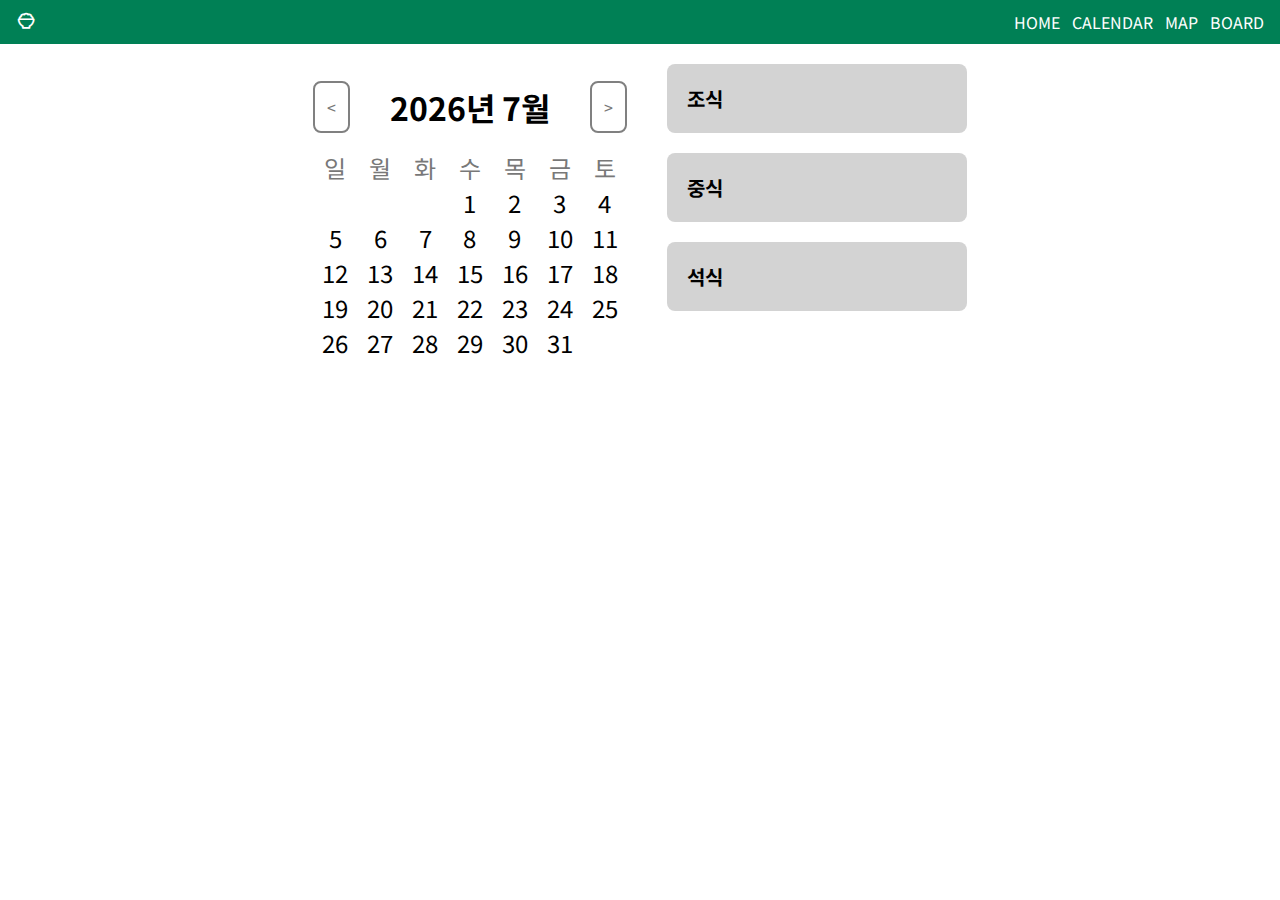
<file: 20220608_school cafeteria/calendar.html>
<!DOCTYPE html>
<html lang="en">

<head>
    <meta charset="UTF-8">
    <meta http-equiv="X-UA-Compatible" content="IE=edge">
    <meta name="viewport" content="width=device-width, initial-scale=1.0">
    <title>Calendar</title>
    <!-- Boxicons -->
    <link href='https://unpkg.com/boxicons@2.1.2/css/boxicons.min.css' rel='stylesheet'>
    <link rel="stylesheet" href="css/default.css">
    <link rel="stylesheet" href="css/calendar.css">
    <link rel="stylesheet" href="css/nav.css">
</head>

<body>
    <!-- header -->
    <header class="header" id="header">
        <nav class="nav container">
            <div class="nav-toggle" id="nav-toggle">
                <i class='bx bx-menu'></i>
            </div>
            <a href="" class="nav-logo">
                <i class='bx bx-bowl-rice'></i>
            </a>
            <div class="nav-menu">
                <ul class="nav-list" id="nav-list">
                    <li class="nav-item">
                        <a href="index.html" class="nav-link">HOME</a>
                    </li>
                    <li class="nav-item">
                        <a href="calendar.html" class="nav-link">CALENDAR</a>
                    </li>
                    <li class="nav-item">
                        <a href="map.html" class="nav-link">MAP</a>
                    </li>
                    <li class="nav-item">
                        <a href="board.html" class="nav-link">BOARD</a>
                    </li>
                </ul>
            </div>
        </nav>
    </header>

    <main>
        <div class="calendar">
            <div class="flex-container">
                <div id="prev_btn">
                    < </div>
                        <h1><span id="title_year"></span>년 <span id="title_month"></span>월</h1>
                        <div id="next_btn">></div>
                </div>
                <div id="calendar">
                    <div class="grid-container">
                        <div class="grid-item days-of-the-week">일</div>
                        <div class="grid-item days-of-the-week">월</div>
                        <div class="grid-item days-of-the-week">화</div>
                        <div class="grid-item days-of-the-week">수</div>
                        <div class="grid-item days-of-the-week">목</div>
                        <div class="grid-item days-of-the-week">금</div>
                        <div class="grid-item days-of-the-week">토</div>
                    </div>
                    <div class="date-grid-container">
                    </div>
                </div>
            </div>
            <div class="menu-grid-container">
                <div class="breakfast">
                    <h1>조식</h1>
                    <div id="breakfast"></div>
                </div>
                <div class="lunch">
                    <h1>중식</h1>
                    <div id="lunch"></div>
                </div>
                <div class="dinner">
                    <h1>석식</h1>
                    <div id="dinner"></div>
                </div>
            </div>
    </main>
    <script src="js/nav.js"></script>
    <script src="js/calendar.js"></script>
</body>

</html>
</file>
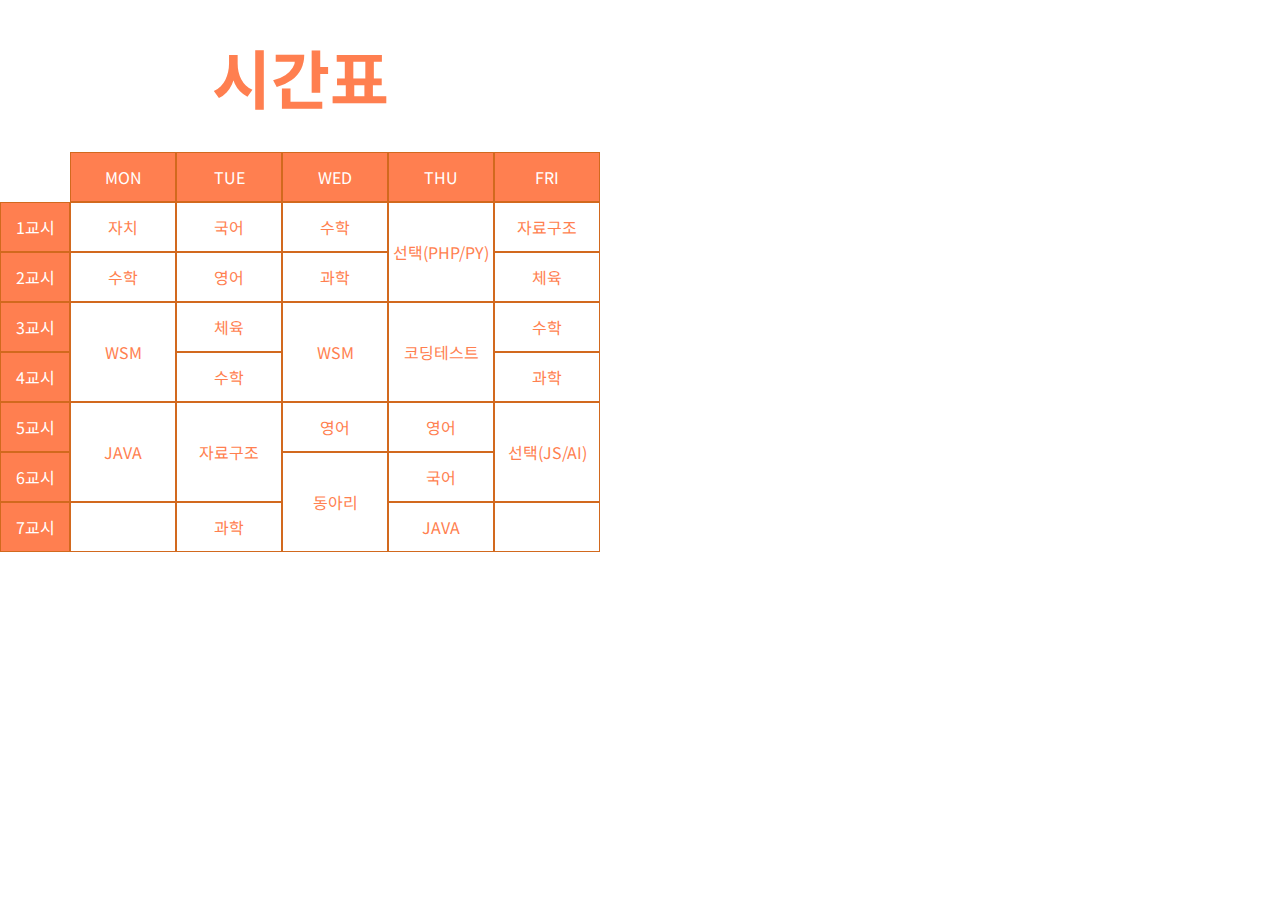
<file: 20220907_grid/2-3 timetable.html>
<!DOCTYPE html>
<html lang="en">

<head>
    <meta charset="UTF-8">
    <meta http-equiv="X-UA-Compatible" content="IE=edge">
    <meta name="viewport" content="width=device-width, initial-scale=1.0">
    <title>2-3 시간표</title>
    <link rel="stylesheet" href="css/default.css">
    <link rel="stylesheet" href="css/2-3.css">
</head>

<body>
    <h1>시간표</h1>
    <div class="grid-container">
        <!-- <div class="grid-item"></div> -->
        <!-- .grid-item.days-of-the-week*5 -->
        <div class="grid-item days-of-the-week">MON</div>
        <div class="grid-item days-of-the-week">TUE</div>
        <div class="grid-item days-of-the-week">WED</div>
        <div class="grid-item days-of-the-week">THU</div>
        <div class="grid-item days-of-the-week">FRI</div>

        <!-- .grid-item.period{$교시}*7 -->
        <div class="grid-item period">1교시</div>
        <div class="grid-item">자치</div>
        <div class="grid-item">국어</div>
        <div class="grid-item">수학</div>
        <div class="grid-item">선택(PHP/PY)</div>
        <div class="grid-item">자료구조</div>

        <div class="grid-item period">2교시</div>
        <div class="grid-item">수학</div>
        <div class="grid-item">영어</div>
        <div class="grid-item">과학</div>
        <div class="grid-item">체육</div>

        <div class="grid-item period">3교시</div>
        <div class="grid-item">WSM</div>
        <div class="grid-item">체육</div>
        <div class="grid-item">WSM</div>
        <div class="grid-item">코딩테스트</div>
        <div class="grid-item">수학</div>

        <div class="grid-item period">4교시</div>
        <div class="grid-item">수학</div>
        <div class="grid-item">과학</div>

        <div class="grid-item period">5교시</div>
        <div class="grid-item">JAVA</div>
        <div class="grid-item">자료구조</div>
        <div class="grid-item">영어</div>
        <div class="grid-item">영어</div>
        <div class="grid-item">선택(JS/AI)</div>

        <div class="grid-item period">6교시</div>
        <div class="grid-item">동아리</div>
        <div class="grid-item">국어</div>

        <div class="grid-item period">7교시</div>
        <div class="grid-item"></div>
        <div class="grid-item">과학</div>
        <div class="grid-item">JAVA</div>
        <div class="grid-item"></div>
    </div>
</body>

</html>
</file>
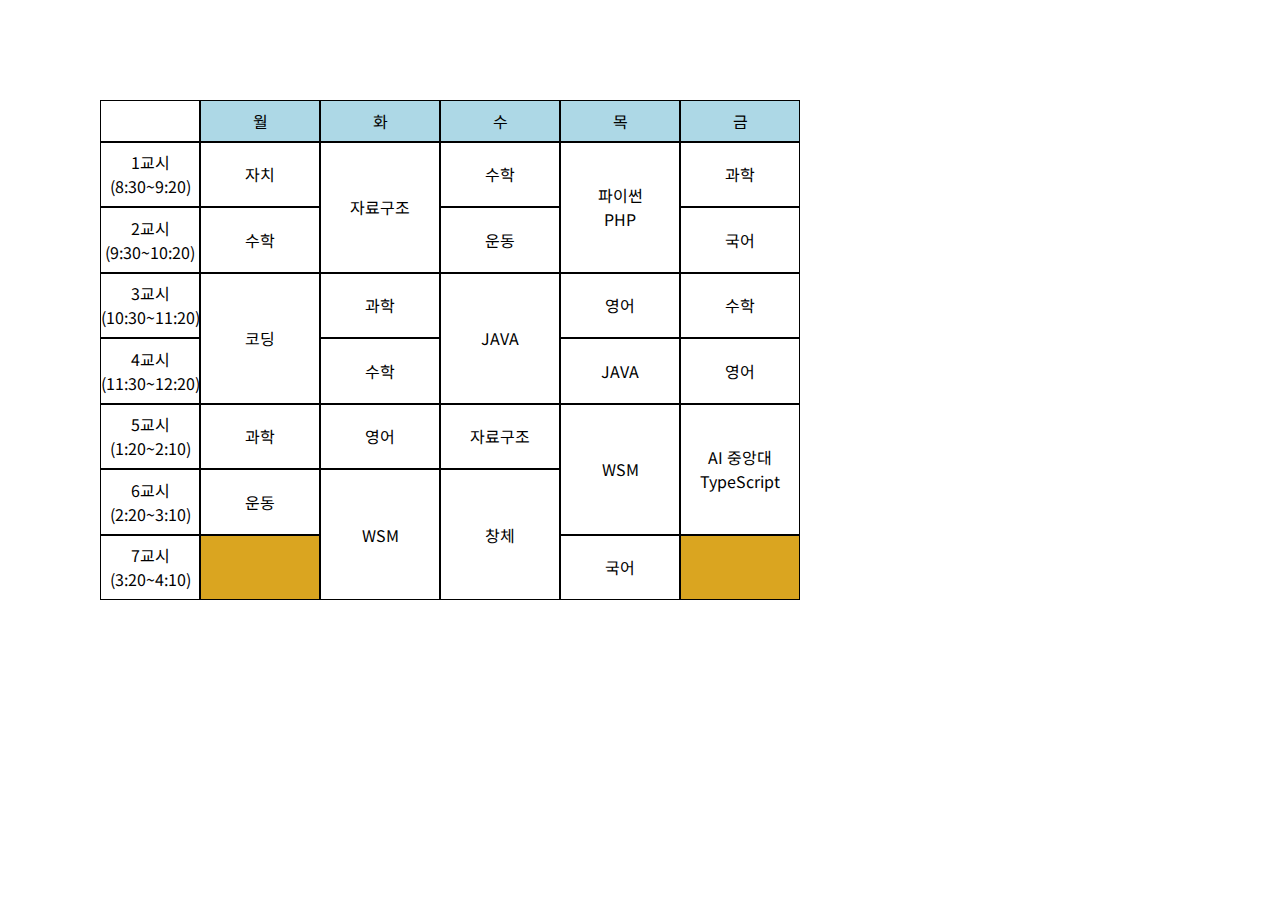
<file: 20220907_grid/2-4 timetable.html>
<!DOCTYPE html>
<html lang="en">

<head>
    <meta charset="UTF-8">
    <meta http-equiv="X-UA-Compatible" content="IE=edge">
    <meta name="viewport" content="width=device-width, initial-scale=1.0">
    <title>2-4 시간표</title>
    <link rel="stylesheet" href="css/default.css">
    <link rel="stylesheet" href="css/2-4.css">
</head>

<body>
    <div class="grid-container">
        <!-- <div class="grid-item"></div> -->
        <!-- .grid-item.days-of-the-week*5 -->
        <div class="grid-item days-of-the-week"></div>
        <div class="grid-item days-of-the-week">월</div>
        <div class="grid-item days-of-the-week">화</div>
        <div class="grid-item days-of-the-week">수</div>
        <div class="grid-item days-of-the-week">목</div>
        <div class="grid-item days-of-the-week">금</div>

        <!-- .grid-item.period{$교시}*7 -->
        <div class="grid-item period">1교시</br>(8:30~9:20)</div>
        <div class="grid-item">자치</div>
        <div class="grid-item">자료구조</div>
        <div class="grid-item">수학</div>
        <div class="grid-item">파이썬</br>PHP</div>
        <div class="grid-item">과학</div>

        <div class="grid-item period">2교시</br>(9:30~10:20)</div>
        <div class="grid-item">수학</div>
        <div class="grid-item">운동</div>
        <div class="grid-item">국어</div>

        <div class="grid-item period">3교시</br>(10:30~11:20)</div>
        <div class="grid-item">코딩</div>
        <div class="grid-item">과학</div>
        <div class="grid-item">JAVA</div>
        <div class="grid-item">영어</div>
        <div class="grid-item">수학</div>

        <div class="grid-item period">4교시</br>(11:30~12:20)</div>
        <div class="grid-item">수학</div>
        <div class="grid-item">JAVA</div>
        <div class="grid-item">영어</div>

        <div class="grid-item period">5교시</br>(1:20~2:10)</div>
        <div class="grid-item">과학</div>
        <div class="grid-item">영어</div>
        <div class="grid-item">자료구조</div>
        <div class="grid-item">WSM</div>
        <div class="grid-item">AI 중앙대</br>TypeScript</div>

        <div class="grid-item period">6교시</br>(2:20~3:10)</div>
        <div class="grid-item">운동</div>
        <div class="grid-item">WSM</div>
        <div class="grid-item">창체</div>

        <div class="grid-item period">7교시</br>(3:20~4:10)</div>
        <div class="grid-item"></div>
        <div class="grid-item">국어</div>
        <div class="grid-item"></div>
    </div>
</body>

</html>
</file>
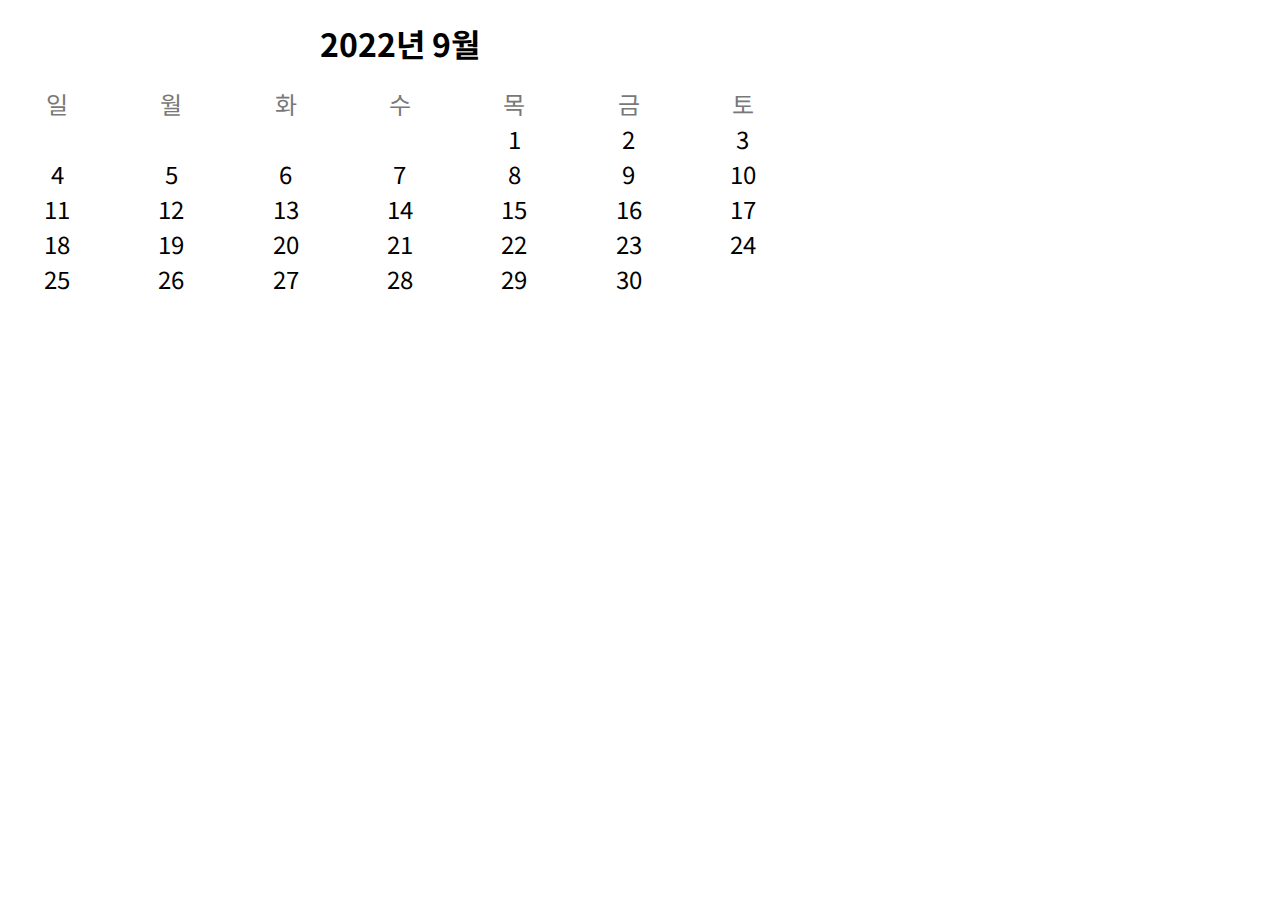
<file: 20220907_grid/calendar.html>
<!DOCTYPE html>
<html lang="en">

<head>
    <meta charset="UTF-8">
    <meta http-equiv="X-UA-Compatible" content="IE=edge">
    <meta name="viewport" content="width=device-width, initial-scale=1.0">
    <title>Calendar</title>
    <link rel="stylesheet" href="css/default.css">
    <link rel="stylesheet" href="css/calendar.css">
</head>

<body>
    <h1>2022년 9월</h1>
    <div id="calendar">
        <div class="grid-container">
            <div class="grid-item days-of-the-week">일</div>
            <div class="grid-item days-of-the-week">월</div>
            <div class="grid-item days-of-the-week">화</div>
            <div class="grid-item days-of-the-week">수</div>
            <div class="grid-item days-of-the-week">목</div>
            <div class="grid-item days-of-the-week">금</div>
            <div class="grid-item days-of-the-week">토</div>
        </div>
        <div class="date-grid-container">
            <div class="grid-item first">1</div>
            <div class="grid-item">2</div>
            <div class="grid-item">3</div>
            <div class="grid-item">4</div>
            <div class="grid-item">5</div>
            <div class="grid-item">6</div>
            <div class="grid-item">7</div>
            <div class="grid-item">8</div>
            <div class="grid-item">9</div>
            <div class="grid-item">10</div>
            <div class="grid-item">11</div>
            <div class="grid-item">12</div>
            <div class="grid-item">13</div>
            <div class="grid-item">14</div>
            <div class="grid-item">15</div>
            <div class="grid-item">16</div>
            <div class="grid-item">17</div>
            <div class="grid-item">18</div>
            <div class="grid-item">19</div>
            <div class="grid-item">20</div>
            <div class="grid-item">21</div>
            <div class="grid-item">22</div>
            <div class="grid-item">23</div>
            <div class="grid-item">24</div>
            <div class="grid-item">25</div>
            <div class="grid-item">26</div>
            <div class="grid-item">27</div>
            <div class="grid-item">28</div>
            <div class="grid-item">29</div>
            <div class="grid-item">30</div>
        </div>
    </div>
</body>

</html>
</file>
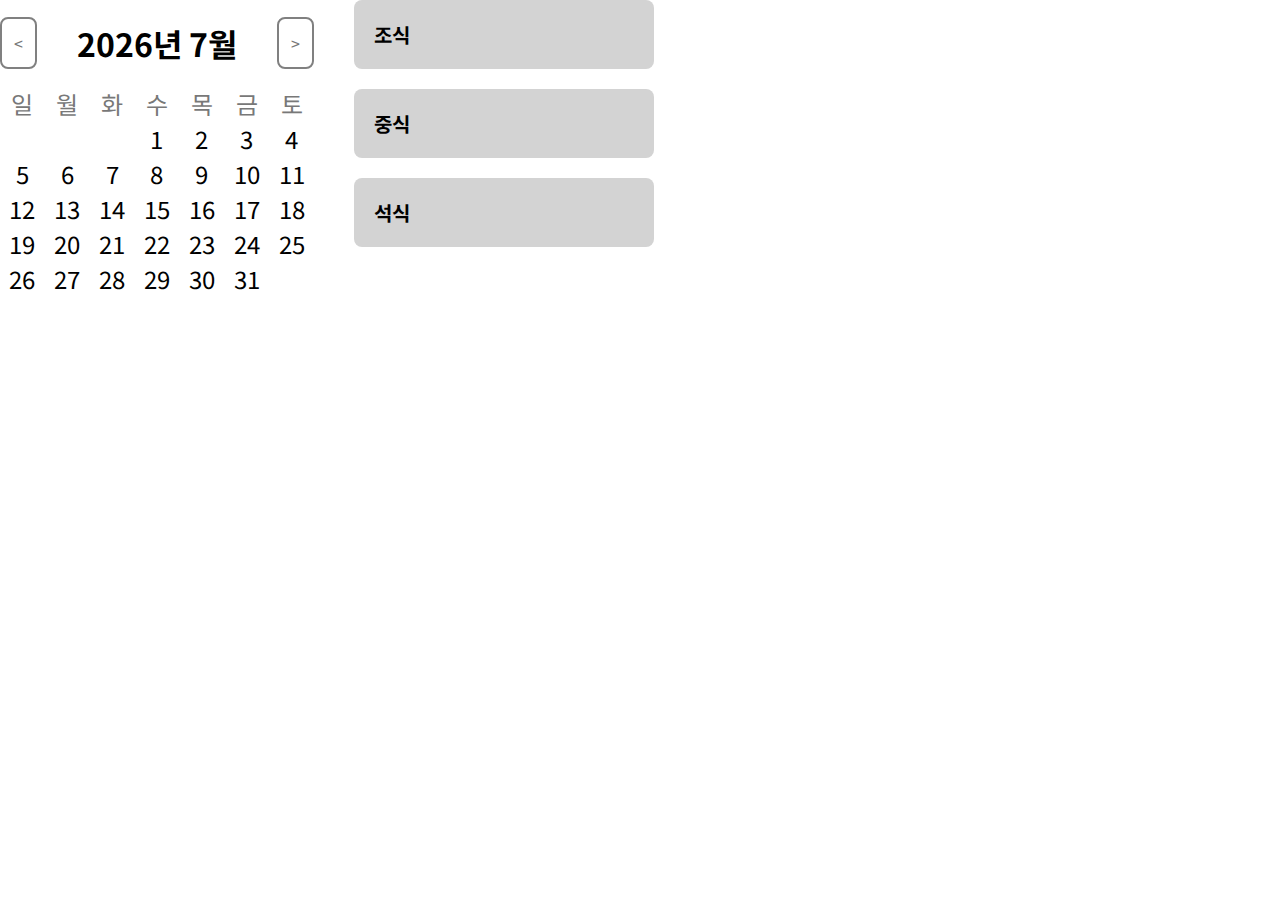
<file: 20220907_grid/dynamic calendar.html>
<!DOCTYPE html>
<html lang="en">

<head>
    <meta charset="UTF-8">
    <meta http-equiv="X-UA-Compatible" content="IE=edge">
    <meta name="viewport" content="width=device-width, initial-scale=1.0">
    <title>Calendar</title>
    <link rel="stylesheet" href="css/default.css">
    <link rel="stylesheet" href="css/dynamic.css">
</head>

<body>
    <main>
        <div class="calendar">
            <div class="flex-container">
                <div id="prev_btn">
                    < </div>
                        <h1><span id="title_year"></span>년 <span id="title_month"></span>월</h1>
                        <div id="next_btn">></div>
                </div>
                <div id="calendar">
                    <div class="grid-container">
                        <div class="grid-item days-of-the-week">일</div>
                        <div class="grid-item days-of-the-week">월</div>
                        <div class="grid-item days-of-the-week">화</div>
                        <div class="grid-item days-of-the-week">수</div>
                        <div class="grid-item days-of-the-week">목</div>
                        <div class="grid-item days-of-the-week">금</div>
                        <div class="grid-item days-of-the-week">토</div>
                    </div>
                    <div class="date-grid-container">
                    </div>
                </div>
            </div>
            <div class="menu-grid-container">
                <div class="breakfast">
                    <h1>조식</h1>
                    <div id="breakfast"></div>
                </div>
                <div class="lunch">
                    <h1>중식</h1>
                    <div id="lunch"></div>
                </div>
                <div class="dinner">
                    <h1>석식</h1>
                    <div id="dinner"></div>
                </div>
            </div>
    </main>
    <script src="js/dynamic.js"></script>
</body>

</html>
</file>
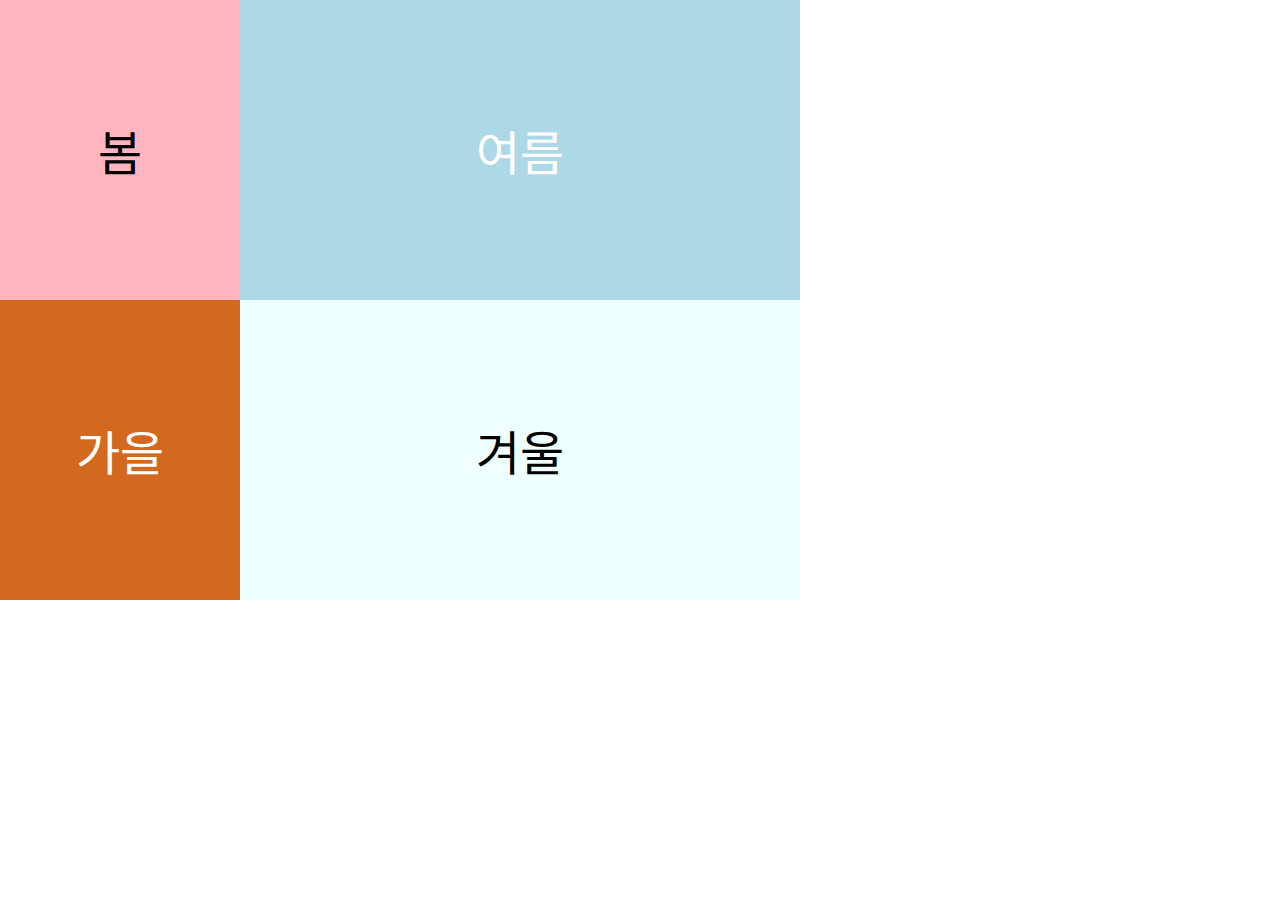
<file: 20220907_grid/season.html>
<!DOCTYPE html>
<html lang="en">

<head>
    <meta charset="UTF-8">
    <meta http-equiv="X-UA-Compatible" content="IE=edge">
    <meta name="viewport" content="width=device-width, initial-scale=1.0">
    <title>4계절</title>
    <link rel="stylesheet" href="css/default.css">
    <link rel="stylesheet" href="css/season.css">
</head>

<body>
    <div class="grid-container">
        <div class="grid-item">봄</div>
        <div class="grid-item">여름</div>
        <div class="grid-item">가을</div>
        <div class="grid-item">겨울</div>
    </div>
</body>

</html>
</file>
<file: 20220608_school cafeteria/css/default.css>
/* Google Fonts */

@import url("https://fonts.googleapis.com/css2?family=Noto+Sans+KR:wght@400;500;700&display=swap");

/* Variables CSS */

:root {
    /* color */
    --first-color: hsl(160, 100%, 25%);
    --first-color-bright: hsl(160, 100%, 40%);
    --second-color: hsl(339, 77%, 59%);
    --third-color: hsl(42, 87%, 52%);
    --title-color: hsl(160, 0%, 0%);
    --text-color: hsl(160, 0%, 47%);
    --body-color: #fff;
    --container-color: #fff;
    /* font */
    --body-font: "Noto Sans KR", sans-serif;
    --biggest-font-size: 2.25rem;
    /* 36px */
    --h1-font-size: 2rem;
    --h2-font-size: 1.5rem;
    --h3-font-size: 1.25rem;
    --normal-font-size: 1rem;
    --small-font-size: 0.8rem;
    --smaller-font-size: 0.75rem;
    /* font weight */
    --font-medium: 500;
    --font-bold: 700;
    /* z-index */
    --z-index: 100;
}


/* BASE */

* {
    box-sizing: border-box;
    margin: 0;
    padding: 0;
}

body {
    position: relative;
    font-family: var(--body-font);
    font-size: var(--normal-font-size);
    background-color: var(--body-color);
    color: var(--text-color);
}

h1,
h2,
h3 {
    font-weight: var(--font-bold);
    color: var(--title-color);
}

ul {
    list-style: none;
}

a {
    text-decoration: none;
    color: var(--title-color);
}

img {
    max-width: 100%;
    /*이미지보다 창 크기가 작아져도 이미지를 다 유지하면서 축소하자*/
    height: auto;
}
</file>
<file: 20220608_school cafeteria/css/calendar.css>
.flex-container {
    display: flex;
    justify-content: center;
    align-items: center;
    column-gap: 20px;
    max-width: 800px;
}

main {
    justify-content: center;
    display: flex;
    column-gap: 40px;
    flex-wrap: wrap;
    margin-top: 20px;
}

#prev_btn,
#next_btn {
    border: 2px solid gray;
    border-radius: 8px;
    padding: 12px;
    /* display: flex;
    justify-content: center;
    align-items: center; */
    cursor: pointer;
}

h1 {
    text-align: center;
    max-width: 800px;
    padding: 20px;
}

#calendar {
    max-width: 800px;
    font-size: 1.5rem;
}

.grid-container,
.date-grid-container {
    display: grid;
    grid-template-columns: repeat(7, 1fr);
}

.grid-item {
    display: flex;
    justify-content: center;
    align-items: center;
    cursor: pointer;
}

.date-grid-container .grid-item:hover {
    background-color: lightgrey;
    border-radius: 20px;
}

.date-grid-container {
    color: black;
}

.grid-item {
    display: flex;
    justify-content: center;
    align-items: center;
}

.first {
    grid-column-start: 5;
}

.menu-grid-container {
    display: grid;
    grid-template-rows: repeat(3, minmax(min-content, max-content));
    row-gap: 20px;
}

.menu-grid-container h1 {
    font-size: 1.25rem;
    text-align: left;
    padding: 0;
}

.breakfast,
.lunch,
.dinner {
    width: 300px;
    border-radius: 8px;
    background-color: lightgray;
    padding: 20px;
}
</file>
<file: 20220608_school cafeteria/css/nav.css>
/* nav */

.container {
    margin-left: 1rem;
    margin-right: 1rem;
}

header {
    background-color: var(--first-color);
}

nav {
    height: 44px;
    display: flex;
    justify-content: space-between;
    align-items: center;
}

nav i {
    font-size: 1.25rem;
    /* 아이콘 1.25배 */
}

nav a {
    color: #fff;
}

.nav-toggle {
    display: none;
    /* visibility: hidden;  보이지는 않지만, 자리는 차지함 */
}

.nav-toggle i {
    color: #fff;
}

.nav-list {
    display: flex;
    column-gap: 0.75rem;
    /* 12px; */
}

.nav-link {
    display: block;
    /* 한 줄 전체를 차지해서 링크 동작 하도록... */
}


/* breakpoints */


/* 2K & 4K */


/* mobile */

@media screen and (max-width: 600px) {
    .nav-toggle {
        display: block;
        /* nav-toggle 보이자 */
        position: absolute;
        /* nav-logo 가운데 정렬 위해 */
        cursor: pointer;
        /* 마우스 포인터: 손 */
    }
    .nav-logo {
        margin: 0 auto;
        /* 가운데 정렬 */
    }
    .nav-list {
        flex-direction: column;
        /* align-items: center; */
        position: absolute;
        left: 0;
        right: 0;
        top: 44px;
        /* nav 높이 */
        /* width: 100%; */
        background-color: #2f2f2f;
        height: 0;
        /* overflow: hidden과 함께 메뉴 안 보이게 하자 */
        overflow: hidden;
        transition: 0.3s;
    }
    .nav-item {
        padding: 0.5rem 0;
        border-bottom: 1px solid #fff;
        text-align: center;
        /* 글자 가운데 정렬 */
    }
    .show-menu {
        height: 164px;
    }
}
</file>
<file: 20220907_grid/css/default.css>
/* Google Fonts */

@import url("https://fonts.googleapis.com/css2?family=Noto+Sans+KR:wght@400;500;700&display=swap");

/* Variables CSS */

:root {
    /* color */
    --first-color: hsl(160, 100%, 25%);
    --first-color-bright: hsl(160, 100%, 40%);
    --second-color: hsl(339, 77%, 59%);
    --third-color: hsl(42, 87%, 52%);
    --title-color: hsl(160, 0%, 0%);
    --text-color: hsl(160, 0%, 47%);
    --body-color: #fff;
    --container-color: #fff;
    /* font */
    --body-font: "Noto Sans KR", sans-serif;
    --biggest-font-size: 2.25rem;
    /* 36px */
    --h1-font-size: 2rem;
    --h2-font-size: 1.5rem;
    --h3-font-size: 1.25rem;
    --normal-font-size: 1rem;
    --small-font-size: 0.8rem;
    --smaller-font-size: 0.75rem;
    /* font weight */
    --font-medium: 500;
    --font-bold: 700;
    /* z-index */
    --z-index: 100;
}


/* BASE */

* {
    box-sizing: border-box;
    margin: 0;
    padding: 0;
}

body {
    position: relative;
    font-family: var(--body-font);
    font-size: var(--normal-font-size);
    background-color: var(--body-color);
    color: var(--text-color);
}

h1,
h2,
h3 {
    font-weight: var(--font-bold);
    color: var(--title-color);
}

ul {
    list-style: none;
}

a {
    text-decoration: none;
    color: var(--title-color);
}

img {
    max-width: 100%;
    /*이미지보다 창 크기가 작아져도 이미지를 다 유지하면서 축소하자*/
    height: auto;
}
</file>
<file: 20220907_grid/css/2-3.css>
h1 {
    text-align: center;
    max-width: 600px;
    color: coral;
    padding: 30px;
    font-size: 4rem;
}

.grid-container {
    display: grid;
    grid-template-columns: 70px repeat(5, 1fr);
    max-width: 600px;
    height: 400px;
    color: coral;
}

.grid-item {
    border: 1px solid chocolate;
    display: flex;
    justify-content: center;
    align-items: center;
}


/* .grid-item:nth-child(1) {
    border: 1px solid white;
} */

.days-of-the-week {
    color: white;
    background-color: coral;
}

.period {
    color: white;
    background-color: coral;
}

.grid-item:nth-child(1) {
    grid-column-start: 2;
}

.grid-item:nth-child(10) {
    grid-row-start: 2;
    grid-row-end: 4;
    grid-column-start: 5;
    grid-column-end: 6;
}

.grid-item:nth-child(18) {
    grid-row: 4/6;
    grid-column: 2/3;
}

.grid-item:nth-child(20) {
    grid-area: 4/4/6/5;
}

.grid-item:nth-child(21) {
    grid-area: 4/5/6/5;
}

.grid-item:nth-child(27) {
    grid-area: 6/2/8/3;
}

.grid-item:nth-child(28) {
    grid-row-start: 6;
    grid-row-end: 8;
    grid-column-start: 3;
    grid-column-end: 4;
}

.grid-item:nth-child(31) {
    grid-row-start: 6;
    grid-row-end: 8;
    grid-column-start: 6;
    grid-column-end: 7;
}

.grid-item:nth-child(33) {
    grid-area: 7/4/9/5;
}
</file>
<file: 20220907_grid/css/2-4.css>
body {
    padding: 100px;
}

.grid-container {
    display: grid;
    text-align: center;
    grid-template-columns: 100px repeat(5, 1fr);
    max-width: 700px;
    height: 500px;
    color: black;
}

.grid-item {
    border: 1px solid black;
    display: flex;
    justify-content: center;
    align-items: center;
}

.days-of-the-week {
    color: black;
    background-color: lightblue;
}

.grid-item:nth-child(1) {
    background-color: white;
}

.period {
    color: black;
    background-color: white;
}

.grid-item:nth-child(9) {
    grid-area: 2/3/4/3;
}

.grid-item:nth-child(11) {
    grid-area: 2/5/4/6;
}

.grid-item:nth-child(18) {
    grid-area: 4/2/6/3;
}

.grid-item:nth-child(20) {
    grid-area: 4/4/6/5;
}

.grid-item:nth-child(31) {
    grid-area: 6/5/8/6;
}

.grid-item:nth-child(32) {
    grid-area: 6/6/8/7;
}

.grid-item:nth-child(35) {
    grid-area: 7/3/9/4;
}

.grid-item:nth-child(36) {
    grid-area: 7/4/9/5;
}

.grid-item:nth-child(38) {
    background-color: goldenrod;
}

.grid-item:nth-child(40) {
    background-color: goldenrod;
}
</file>
<file: 20220907_grid/css/calendar.css>
h1 {
    text-align: center;
    max-width: 800px;
    padding: 20px;
}

#calendar {
    max-width: 800px;
    height: 600px;
    font-size: 1.5rem;
}

.grid-container,
.date-grid-container {
    display: grid;
    grid-template-columns: repeat(7, 1fr);
}

.grid-item {
    display: flex;
    justify-content: center;
    align-items: center;
}

.date-grid-container {
    color: black;
}

.grid-item {
    display: flex;
    justify-content: center;
    align-items: center;
}

.first {
    grid-column-start: 5;
}
</file>
<file: 20220907_grid/css/dynamic.css>
.flex-container {
    display: flex;
    justify-content: center;
    align-items: center;
    column-gap: 20px;
    max-width: 800px;
}

main {
    display: flex;
    column-gap: 40px;
    flex-wrap: wrap;
}

#prev_btn,
#next_btn {
    border: 2px solid gray;
    border-radius: 8px;
    padding: 12px;
    /* display: flex;
    justify-content: center;
    align-items: center; */
    cursor: pointer;
}

h1 {
    text-align: center;
    max-width: 800px;
    padding: 20px;
}

#calendar {
    max-width: 800px;
    font-size: 1.5rem;
}

.grid-container,
.date-grid-container {
    display: grid;
    grid-template-columns: repeat(7, 1fr);
}

.grid-item {
    display: flex;
    justify-content: center;
    align-items: center;
    cursor: pointer;
}

.date-grid-container .grid-item:hover {
    background-color: lightgrey;
    border-radius: 20px;
}

.date-grid-container {
    color: black;
}

.grid-item {
    display: flex;
    justify-content: center;
    align-items: center;
}

.first {
    grid-column-start: 5;
}

.menu-grid-container {
    display: grid;
    grid-template-rows: repeat(3, minmax(min-content, max-content));
    row-gap: 20px;
}

.menu-grid-container h1 {
    font-size: 1.25rem;
    text-align: left;
    padding: 0;
}

.breakfast,
.lunch,
.dinner {
    width: 300px;
    border-radius: 8px;
    background-color: lightgray;
    padding: 20px;
}
</file>
<file: 20220907_grid/css/season.css>
.grid-container {
    display: grid;
    /* grid-template-columns: repeat(2, 1fr); */
    grid-template-columns: 30% 70%;
    width: 800px;
    height: 600px;
    font-size: 3rem;
}

.grid-item {
    display: flex;
    justify-content: center;
    align-items: center;
}

.grid-item:nth-child(1) {
    background-color: lightpink;
    color: black;
}

.grid-item:nth-child(2) {
    background-color: lightblue;
    color: white;
}

.grid-item:nth-child(3) {
    background-color: chocolate;
    color: white;
}

.grid-item:nth-child(4) {
    background-color: azure;
    color: black;
}
</file>
